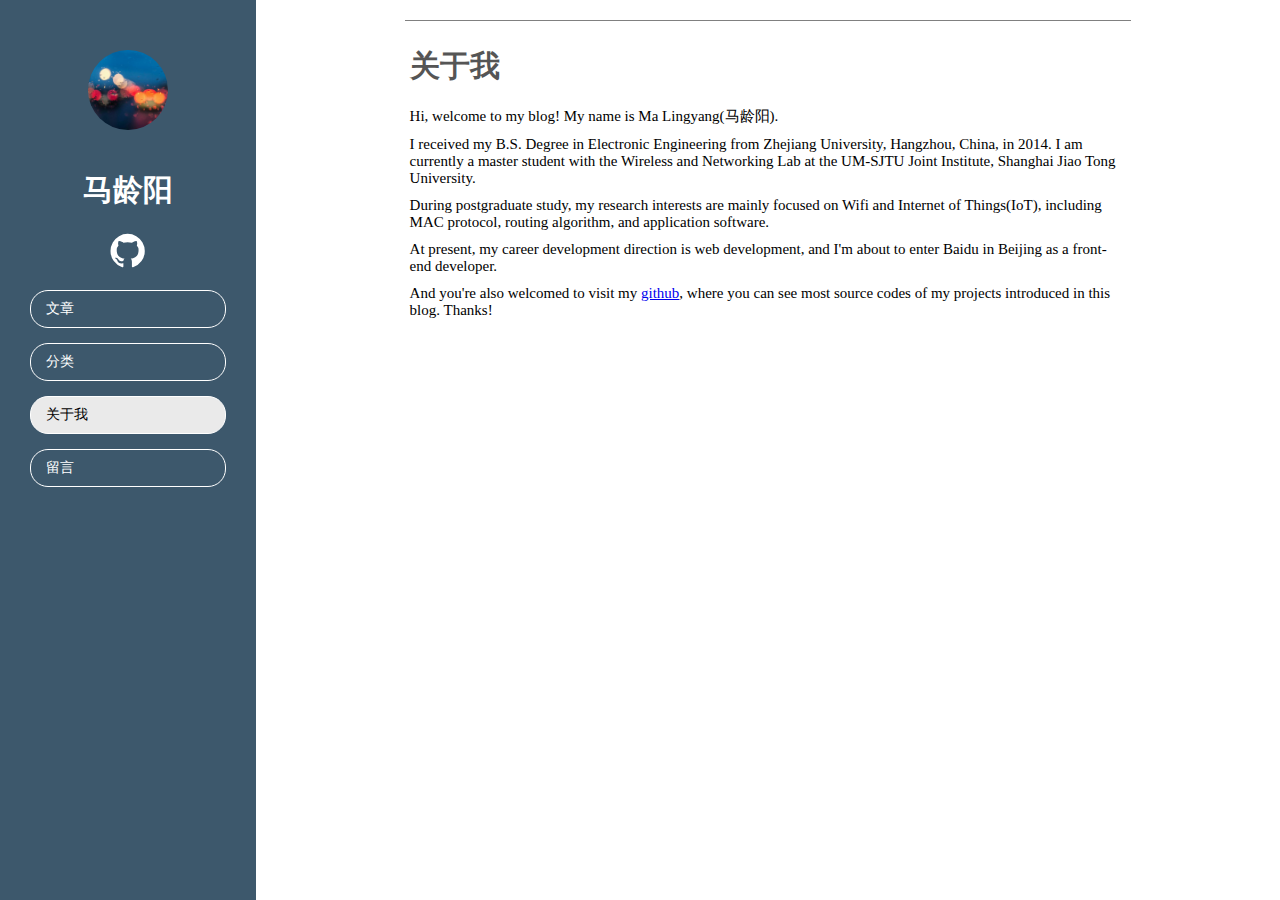
<file: gulp_src/src/about/index.html>
<!DOCTYPE html>
<html lang="en">
<head>
  <meta charset="UTF-8">
  <meta name="viewport" content="width=device-width, initial-scale=1.0">
  <meta http-equiv="X-UA-Compatible" content="ie=edge">
  <title>马龄阳的个人网站 - mly's personal website</title>
  <script>
    var html=document.getElementsByTagName('html')[0];
    var rem=window.innerWidth|| document.documentElement.clientWidth|| document.body.clientWidth;
    html.style.fontSize=rem/10+'px';
  </script>
  <link href="../../dist/about/index.min.css" type="text/css" rel="stylesheet"/>
  <script src="http://apps.bdimg.com/libs/jquery/2.1.4/jquery.min.js" type="text/javascript"></script>
</head>
<body>
  <div class="wrap">
    <div class="left-main">
      <div class="avatar"></div>
      <h2>马龄阳</h2>
      <!-- <h5>风烟俱净</h5> -->
      <div class="contact">
        <a class="github" href="https://github.com/mly-zju"></a>
      </div>
      <div class="all-page left-item"><a href="#">文章</a></div>
      <div class="category left-item"><a href="#">分类</a></div>
      <div class="about left-item current"><a href="#">关于我</a></div>
      <div class="message left-item"><a href="#">留言</a></div>
    </div>
    <div class="right-main">
      <div class="article-detail-wrap">
        <div class="article-detail">
          <h2 class="article-title">关于我</h2>
          <!-- <ul>
            <li>有点文艺情怀的工科男，喜欢篮球和音乐。</li>
            <li>大学专业为通信工程，硕士期间主要研究方向为wifi无线通信，物联网等，包括相关的通信协议和应用系统开发。目前主要职业方向为web开发，即将入职百度。</li>
            <li>精通前端开发。熟悉html5/css3/javascript，了解bootstrap，angularjs，reactjs等前端框架。</li>
            <li>熟悉后端开发。掌握nodejs及相关框架，了解python/php等。熟悉mysql等数据库。</li>
            <li>欢迎访问我的<a href="#">github账号</a>，那里有一些我的个人作品源码。</li>
          </ul> -->
          <p>Hi, welcome to my blog! My name is Ma Lingyang(马龄阳).</p>
          <p>I received my B.S. Degree in Electronic Engineering from Zhejiang University, Hangzhou, China, in 2014. I am currently a master student with the Wireless and Networking Lab at the UM-SJTU Joint Institute, Shanghai Jiao Tong University.</p>
          <p>During postgraduate study, my research interests are mainly focused on Wifi and Internet of Things(IoT), including MAC protocol, routing algorithm, and application software.</p>
          <p>At present, my career development direction is web development, and I'm about to enter Baidu in Beijing as a front-end developer.</p>
          <p>And you're also welcomed to visit my <a href="https://github.com/mly-zju">github</a>, where you can see most source codes of my projects introduced in this blog. Thanks!</p>
        </div>
      </div>
    </div>
  </div>
  <script src="../../dist/about/index.min.js" type="text/javascript"></script>
</body>
</html>
</file>
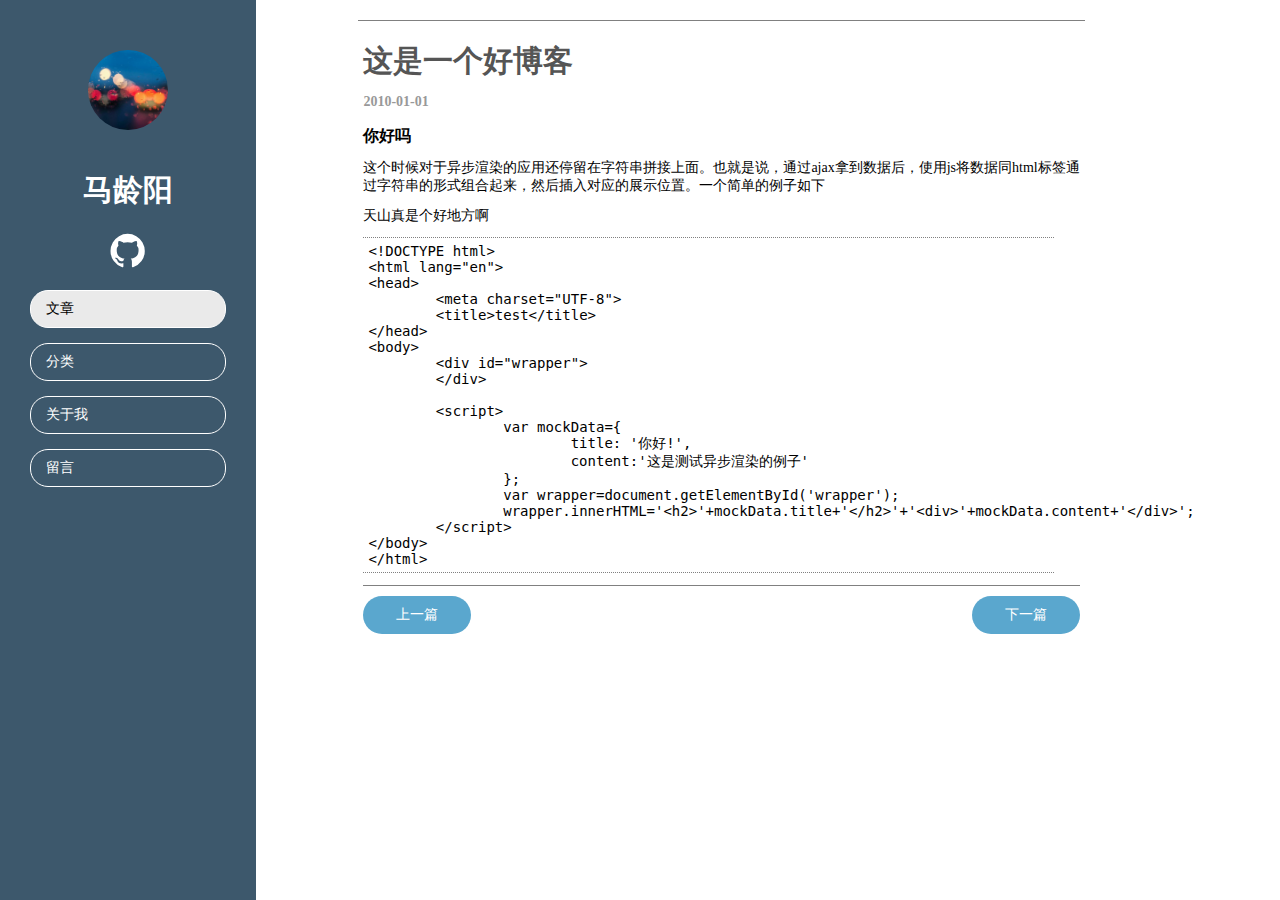
<file: gulp_src/src/article/index.html>
<!DOCTYPE html>
<html lang="en">
<head>
  <meta charset="UTF-8">
  <meta name="viewport" content="initial-scale=1, maximum-scale=1, user-scalable=no, width=device-width">
  <title>马龄阳的个人网站 - mly's personal website</title>
  <script>
    var html=document.getElementsByTagName('html')[0];
    var rem=window.innerWidth|| document.documentElement.clientWidth|| document.body.clientWidth;
    html.style.fontSize=rem/10+'px';
  </script>
  <link href="../../dist/article/index.min.css" type="text/css" rel="stylesheet"/>
  <script src="http://apps.bdimg.com/libs/jquery/2.1.4/jquery.min.js" type="text/javascript"></script>
</head>
<body>
  <div class="wrap">
    <div class="left-main">
      <div class="avatar"></div>
      <h2>马龄阳</h2>
      <!-- <h5>风烟俱净</h5> -->
      <div class="contact">
        <a class="github" href="https://github.com/mly-zju"></a>
      </div>
      <div class="all-page left-item current"><a href="#">文章</a></div>
      <div class="category left-item"><a href="#">分类</a></div>
      <div class="about left-item"><a href="#">关于我</a></div>
      <div class="message left-item"><a href="#">留言</a></div>
    </div>
    <div class="right-main">
      <div class="article-detail-wrap">
        <div class="article-detail">
          <h2 class="article-title">这是一个好博客</h2>
          <h3 class="article-date">2010-01-01</h3>
          <h3>你好吗</h3>
          <p>这个时候对于异步渲染的应用还停留在字符串拼接上面。也就是说，通过ajax拿到数据后，使用js将数据同html标签通过字符串的形式组合起来，然后插入对应的展示位置。一个简单的例子如下</p>
          <p>天山真是个好地方啊</p>
          <figure class="highlight"><pre><code class="language-html" data-lang="html"><span class="cp">&lt;!DOCTYPE html&gt;</span>
<span class="nt">&lt;html</span> <span class="na">lang=</span><span class="s">"en"</span><span class="nt">&gt;</span>
<span class="nt">&lt;head&gt;</span>
	<span class="nt">&lt;meta</span> <span class="na">charset=</span><span class="s">"UTF-8"</span><span class="nt">&gt;</span>
	<span class="nt">&lt;title&gt;</span>test<span class="nt">&lt;/title&gt;</span>
<span class="nt">&lt;/head&gt;</span>
<span class="nt">&lt;body&gt;</span>
	<span class="nt">&lt;div</span> <span class="na">id=</span><span class="s">"wrapper"</span><span class="nt">&gt;</span>
	<span class="nt">&lt;/div&gt;</span>

	<span class="nt">&lt;script&gt;</span>
		<span class="kd">var</span> <span class="nx">mockData</span><span class="o">=</span><span class="p">{</span>
			<span class="na">title</span><span class="p">:</span> <span class="s1">'你好!'</span><span class="p">,</span>
			<span class="na">content</span><span class="p">:</span><span class="s1">'这是测试异步渲染的例子'</span>
		<span class="p">};</span>
		<span class="kd">var</span> <span class="nx">wrapper</span><span class="o">=</span><span class="nb">document</span><span class="p">.</span><span class="nx">getElementById</span><span class="p">(</span><span class="s1">'wrapper'</span><span class="p">);</span>
		<span class="nx">wrapper</span><span class="p">.</span><span class="nx">innerHTML</span><span class="o">=</span><span class="s1">'&lt;h2&gt;'</span><span class="o">+</span><span class="nx">mockData</span><span class="p">.</span><span class="nx">title</span><span class="o">+</span><span class="s1">'&lt;/h2&gt;'</span><span class="o">+</span><span class="s1">'&lt;div&gt;'</span><span class="o">+</span><span class="nx">mockData</span><span class="p">.</span><span class="nx">content</span><span class="o">+</span><span class="s1">'&lt;/div&gt;'</span><span class="p">;</span>
	<span class="nt">&lt;/script&gt;</span>
<span class="nt">&lt;/body&gt;</span>
<span class="nt">&lt;/html&gt;</span></code></pre></figure>
        </div>
        <div class="pager-wrap">
          <a href="#" class="pager-pre pager">上一篇</a>
          <a href="#" class="pager-next pager">下一篇</a>
        </div>
      </div>
    </div>
  </div>
  <script src="../../dist/article/index.min.js" type="text/javascript"></script>
</body>
</html>
</file>
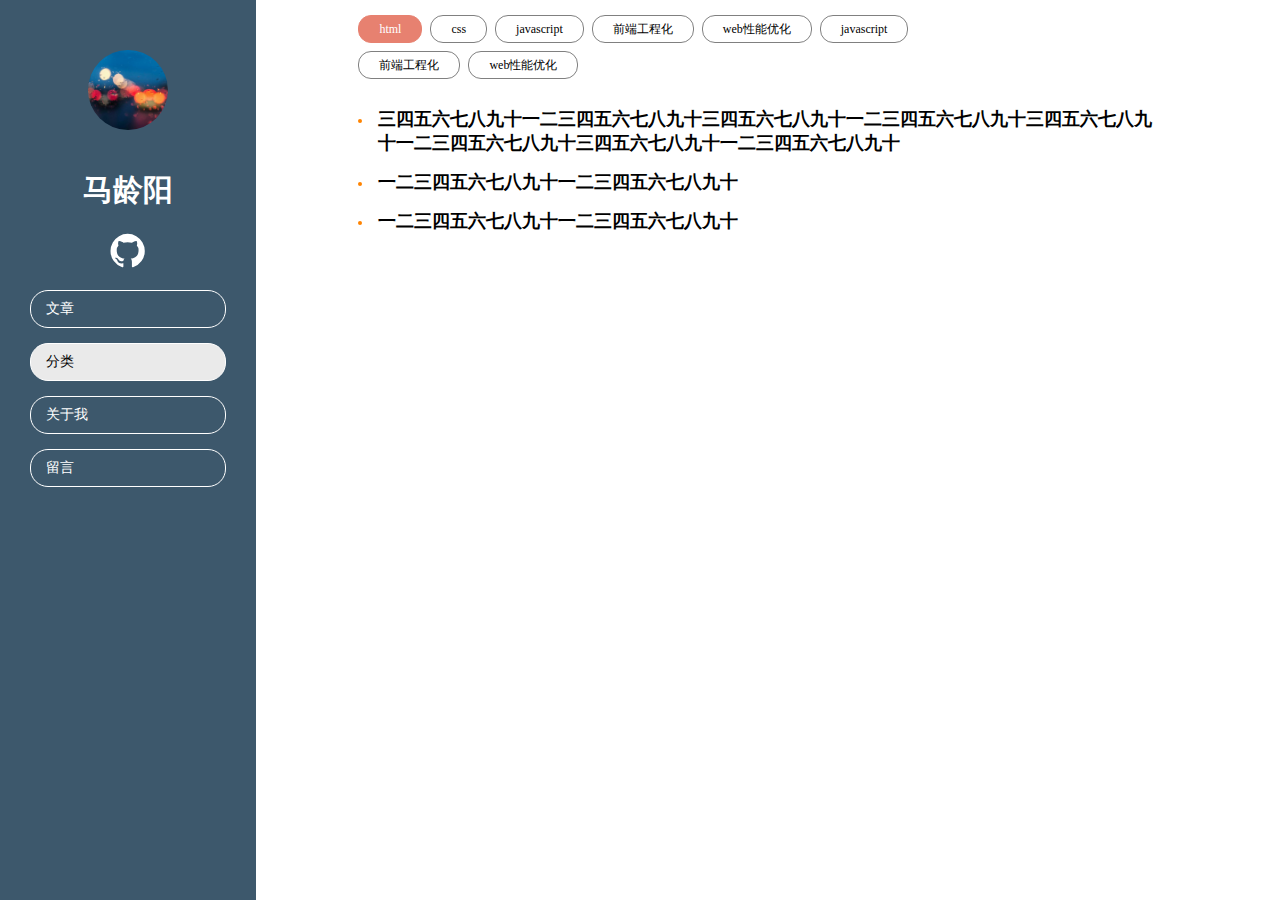
<file: gulp_src/src/category/index.html>
<!DOCTYPE html>
<html lang="en">
<head>
  <meta charset="UTF-8">
  <meta name="viewport" content="width=device-width, initial-scale=1.0">
  <meta http-equiv="X-UA-Compatible" content="ie=edge">
  <title>马龄阳的个人网站 - mly's personal website</title>
  <script>
    var html=document.getElementsByTagName('html')[0];
    var rem=window.innerWidth|| document.documentElement.clientWidth|| document.body.clientWidth;
    html.style.fontSize=rem/10+'px';
  </script>
  <link href="../../dist/category/index.min.css" type="text/css" rel="stylesheet"/>
  <script src="http://apps.bdimg.com/libs/jquery/2.1.4/jquery.min.js" type="text/javascript"></script>
</head>
<body>
  <div class="wrap">
    <div class="left-main">
      <div class="avatar"></div>
      <h2>马龄阳</h2>
      <!-- <h5>风烟俱净</h5> -->
      <div class="contact">
        <a class="github" href="https://github.com/mly-zju"></a>
      </div>
      <div class="all-page left-item"><a href="#">文章</a></div>
      <div class="category left-item  current"><a href="#">分类</a></div>
      <div class="about left-item"><a href="#">关于我</a></div>
      <div class="message left-item"><a href="#">留言</a></div>
    </div>
    <div class="right-main">
      <div class="category-wrap">
        <a href="#" class="category selected">html</a>
        <a href="#" class="category">css</a>
        <a href="#" class="category">javascript</a>
        <a href="#" class="category">前端工程化</a>
        <a href="#" class="category">web性能优化</a>
        <a href="#" class="category">javascript</a>
        <a href="#" class="category">前端工程化</a>
        <a href="#" class="category">web性能优化</a>
      </div>
      <ul>
        <li class="right-item-img">
        <div class="article-wrap article-no-image">
          <h3 class="article-title"><a href="#">三四五六七八九十一二三四五六七八九十三四五六七八九十一二三四五六七八九十三四五六七八九十一二三四五六七八九十三四五六七八九十一二三四五六七八九十</a></h3>
          <!-- <p>三四五六七八九十一二三四五六七八九十一二三四五六七八九十一二三四五六七八九十一二三四五六七八九十</p> -->
        </div>
        <!-- <div class="img-wrap">
        </div> -->
      </li>
      <li class="right-item-img">
        <div class="article-wrap article-no-image">
          <h3 class="article-title"><a href="#">一二三四五六七八九十一二三四五六七八九十</a></h3>
          <!-- <p>一二三四五六七八九十一二三四五六七八九十一二三四五六七八九十一二三四五六七八九十一二三四五六七八九十</p> -->
        </div>
        <!-- <div class="img-wrap">
        </div> -->
      </li>
      <li class="right-item-img">
        <div class="article-wrap article-no-image">
          <h3 class="article-title"><a href="#">一二三四五六七八九十一二三四五六七八九十</a></h3>
          <!-- <p>一二三四五六七八九十一二三四五六七八九十一二三四五六七八九十一二三四五六七八九十一二三四五六七八九十</p> -->
        </div>
        <!-- <div class="img-wrap"> -->
        <!-- </div> -->
      </li>
      </ul>
    </div>
  </div>
  <script src="../../dist/category/index.min.js" type="text/javascript"></script>
</body>
</html>
</file>
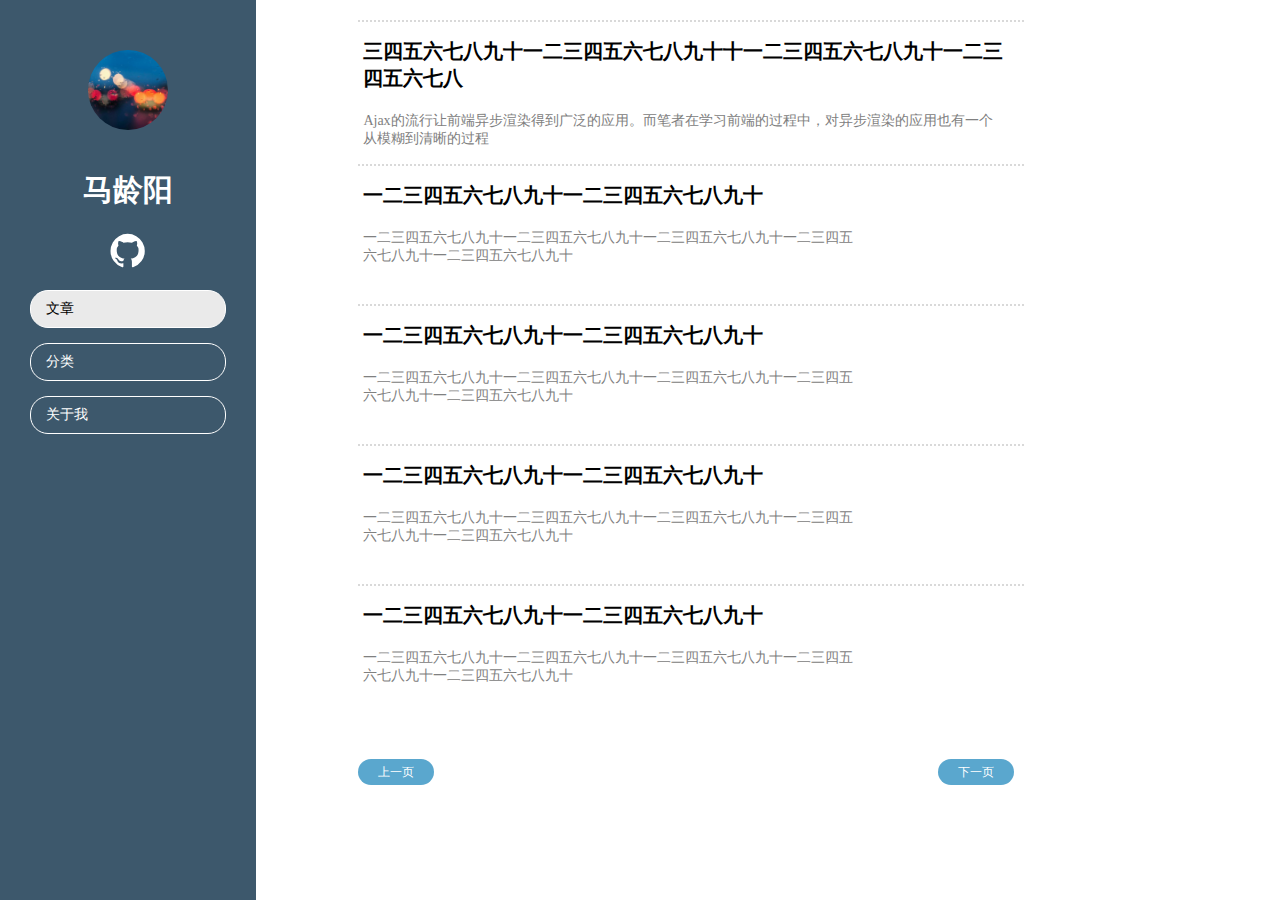
<file: gulp_src/src/index/index.html>
<!DOCTYPE html>
<html lang="en">
<head>
  <meta charset="UTF-8">
  <meta name="viewport" content="width=device-width, initial-scale=1.0">
  <meta http-equiv="X-UA-Compatible" content="ie=edge">
  <title>马龄阳的个人网站 - mly's personal website</title>
  <script>
    var html=document.getElementsByTagName('html')[0];
    var rem=window.innerWidth|| document.documentElement.clientWidth|| document.body.clientWidth;
    html.style.fontSize=rem/10+'px';
  </script>
  <link href="../../dist/index/index.min.css" type="text/css" rel="stylesheet"/>
  <script src="http://apps.bdimg.com/libs/jquery/2.1.4/jquery.min.js" type="text/javascript"></script>
</head>
<body>
  <div class="wrap">
    <div class="left-main">
      <div class="avatar"></div>
      <h2>马龄阳</h2>
      <!-- <h5>风烟俱净</h5> -->
      <div class="contact">
        <a class="github" href="https://github.com/mly-zju"></a>
      </div>
      <div class="all-page left-item current"><a href="#">文章</a></div>
      <div class="category left-item "><a href="#">分类</a></div>
      <div class="about left-item "><a href="#">关于我</a></div>

    </div>
    <div class="right-main">
      <ul>
        <li class="right-item-img">
          <div class="article-wrap article-no-image">
            <h3 class="article-title"><a href="#">三四五六七八九十一二三四五六七八九十十一二三四五六七八九十一二三四五六七八</a></h3>
            <p>Ajax的流行让前端异步渲染得到广泛的应用。而笔者在学习前端的过程中，对异步渲染的应用也有一个从模糊到清晰的过程</p>
          </div>
          <!-- <div class="img-wrap">
          </div> -->
        </li>
        <li class="right-item-img">
          <div class="article-wrap article-with-image">
            <h3 class="article-title"><a href="#">一二三四五六七八九十一二三四五六七八九十</a></h3>
            <p>一二三四五六七八九十一二三四五六七八九十一二三四五六七八九十一二三四五六七八九十一二三四五六七八九十</p>
          </div>
          <div class="img-wrap">
          </div>
        </li>
        <li class="right-item-img">
          <div class="article-wrap article-with-image">
            <h3 class="article-title"><a href="#">一二三四五六七八九十一二三四五六七八九十</a></h3>
            <p>一二三四五六七八九十一二三四五六七八九十一二三四五六七八九十一二三四五六七八九十一二三四五六七八九十</p>
          </div>
          <div class="img-wrap">
          </div>
        </li>
        <li class="right-item-img">
          <div class="article-wrap article-with-image">
            <h3 class="article-title"><a href="#">一二三四五六七八九十一二三四五六七八九十</a></h3>
            <p>一二三四五六七八九十一二三四五六七八九十一二三四五六七八九十一二三四五六七八九十一二三四五六七八九十</p>
          </div>
          <div class="img-wrap">
          </div>
        </li>
        <li class="right-item-img">
          <div class="article-wrap article-with-image">
            <h3 class="article-title"><a href="#">一二三四五六七八九十一二三四五六七八九十</a></h3>
            <p>一二三四五六七八九十一二三四五六七八九十一二三四五六七八九十一二三四五六七八九十一二三四五六七八九十</p>
          </div>
          <div class="img-wrap">
          </div>
        </li>
      </ul>
      <div class="index-page-wrap">
        <div class="index-page-inner-wrap">
          <a href="#" class="index-page-pre index-page">上一页</a>
          <a href="#" class="index-page-next index-page">下一页</a>
        </div>
      </div>
    </div>
  </div>
  <script src="../../dist/index/index.min.js" type="text/javascript"></script>
</body>
</html>
</file>
<file: gulp_src/dist/about/index.min.css>
*{padding:0;margin:0}body{font-size:14px}.wrap{position:relative}@media screen and (min-width:500px){.left-main h2,.left-main h5{color:#fff;text-align:center}.left-main .avatar,.left-main .contact .github{background-repeat:no-repeat;background-size:cover}.left-main,.right-main{font-family:"Hiragino Sans GB","Microsoft YaHei","\5FAE\8F6F\96C5\9ED1"}.left-main{position:fixed;top:0;bottom:0;left:0;width:20%;min-width:150px;background-color:#3d586c}.left-main .avatar{margin:50px auto 0;width:80px;height:80px;background-image:url(../../img/avatar_mly.jpg);border-radius:50%}.left-main h2{margin-top:40px;font-size:30px}.left-main h5{margin-top:30px;margin-bottom:40px;font-size:14px}.left-main .left-item{margin:15px auto 0;width:70%;padding-left:15px;height:36px;border:1px solid #fff;border-radius:18px;font-size:14px;line-height:36px}.left-main .left-item a{color:#fff;display:block;text-decoration:none}.left-main .left-item:hover{background-color:#50687a}.left-main div.current{background-color:#eaeaea}.left-main div.current a{color:#000}.left-main .contact{text-align:center;margin-top:20px}.left-main .contact .github{text-decoration:none;width:40px;height:40px;display:inline-block;background-image:url(../../img/github.svg)}.right-main{margin-left:20%;width:auto;min-width:800px;height:100%;padding-top:20px;box-sizing:border-box}.right-main .article-detail-wrap{width:70%;padding:10px 5px 0;border-top:1px solid gray;margin:0 auto}.right-main .article-detail-wrap h2{color:#555;font-size:30px;margin-top:15px;margin-bottom:20px}.right-main .article-detail-wrap p{margin-top:10px;font-size:15px}}@media screen and (max-width:500px){.left-main,.right-main{font-family:"Hiragino Sans GB","Microsoft YaHei","\5FAE\8F6F\96C5\9ED1"}.left-main{background-color:#3d586c;padding-top:1rem}.left-main .avatar{margin:0 auto;width:2.5rem;height:2.5rem;background-image:url(../../img/avatar_mly.jpg);background-repeat:no-repeat;background-size:cover;border-radius:50%}.left-main h2,.left-main h5{margin-top:.5rem;color:#fff;text-align:center}.left-main h2{margin-bottom:.4rem;font-size:30px}.left-main h5{margin-bottom:.5rem;font-size:14px}.left-main .left-item{display:inline-block;width:3.2rem;height:1rem;font-size:16px;line-height:1rem;text-align:center}.left-main .left-item a{color:#fff;display:block;text-decoration:none}.left-main div.current{background-color:#eaeaea}.left-main div.current a{color:#000}.left-main .contact{display:none}.right-main .article-detail-wrap{padding:1rem .4rem}.right-main .article-detail-wrap h2{margin-left:.2rem;color:#555;font-size:30px;margin-top:15px;margin-bottom:20px;text-align:center}.right-main .article-detail-wrap p{font-size:15px;margin-top:10px}}
</file>
<file: gulp_src/dist/article/index.min.css>
*{padding:0;margin:0}.wrap{position:relative}body{font-size:14px}@media screen and (min-width:500px){.left-main .avatar,.left-main .contact .github{background-repeat:no-repeat;background-size:cover}.left-main,.right-main{font-family:"Hiragino Sans GB","Microsoft YaHei","\5FAE\8F6F\96C5\9ED1"}.left-main{position:fixed;top:0;bottom:0;left:0;width:20%;min-width:150px;background-color:#3d586c}.left-main .avatar{margin:50px auto 0;width:80px;height:80px;background-image:url(../../img/avatar_mly.jpg);border-radius:50%}.left-main h2{margin-top:40px;color:#fff;text-align:center;font-size:30px}.left-main h5{margin-top:30px;margin-bottom:40px;color:#fff;text-align:center;font-size:14px}.left-main .left-item{margin:15px auto 0;width:70%;padding-left:15px;height:36px;border:1px solid #fff;border-radius:18px;font-size:14px;line-height:36px}.left-main .left-item a{color:#fff;display:block;text-decoration:none}.left-main .left-item:hover{background-color:#50687a}.left-main div.current{background-color:#eaeaea}.left-main div.current a{color:#000}.left-main .contact{text-align:center;margin-top:20px}.left-main .contact .github{text-decoration:none;width:40px;height:40px;display:inline-block;background-image:url(../../img/github.svg)}.right-main{margin-left:20%;width:auto;min-width:800px;height:100%;padding-top:20px;box-sizing:border-box}.right-main .article-detail-wrap{width:70%;padding:20px 5px;border-top:1px solid gray;margin:0 10%}.right-main .article-detail-wrap .article-title{color:#555;font-size:30px;word-break:break-all}.right-main .article-detail-wrap .article-date{color:#999;font-size:14px;margin:10px 0 15px}.right-main .article-detail-wrap p{color:#000;font-size:14px;margin-bottom:12px}.right-main .article-detail-wrap h1,.right-main .article-detail-wrap h2,.right-main .article-detail-wrap h3,.right-main .article-detail-wrap h4,.right-main .article-detail-wrap h5{margin-bottom:12px}.right-main .article-detail-wrap img{max-width:100%}.right-main .article-detail-wrap .highlight{border-top:1px dotted gray;border-bottom:1px dotted gray;padding:5px;margin-bottom:12px;width:95%;word-wrap:break-word}.right-main .article-detail-wrap .pager-wrap{border-top:1px solid gray;padding-top:10px;overflow:hidden;margin-bottom:14px}.right-main .article-detail-wrap .pager-wrap .pager{display:block;width:108px;height:38px;border-radius:19px;background-color:#5aa7ce;text-align:center;color:#fff;line-height:38px;text-decoration:none;font-size:14px}.right-main .article-detail-wrap .pager-wrap .pager-pre{float:left}.right-main .article-detail-wrap .pager-wrap .pager-next{float:right}}@media screen and (max-width:500px){.left-main,.right-main{font-family:"Hiragino Sans GB","Microsoft YaHei","\5FAE\8F6F\96C5\9ED1"}.left-main{background-color:#3d586c;padding-top:1rem}.left-main .avatar{margin:0 auto;width:2.5rem;height:2.5rem;background-image:url(../../img/avatar_mly.jpg);background-repeat:no-repeat;background-size:cover;border-radius:50%}.left-main h2,.left-main h5{margin-top:.5rem;color:#fff;text-align:center}.left-main h2{margin-bottom:.4rem;font-size:30px}.left-main h5{margin-bottom:.5rem;font-size:14px}.left-main .left-item{display:inline-block;width:3.2rem;height:1rem;font-size:16px;text-align:center;line-height:1rem}.left-main .left-item a{color:#fff;display:block;text-decoration:none}.left-main div.current{background-color:#eaeaea}.left-main div.current a{color:#000}.left-main .contact{display:none}.right-main .article-detail-wrap{padding:1rem .2rem;font-size:14px}.right-main .article-detail-wrap .article-title{color:#555;font-size:30px}.right-main .article-detail-wrap .article-date{color:#999;font-size:14px;margin:.3rem 0 .5rem}.right-main .article-detail-wrap p{color:#000;font-size:14px;margin-bottom:.3rem}.right-main .article-detail-wrap h1,.right-main .article-detail-wrap h2,.right-main .article-detail-wrap h3,.right-main .article-detail-wrap h4,.right-main .article-detail-wrap h5{margin-bottom:.3rem}.right-main .article-detail-wrap img{max-width:9rem}.right-main .article-detail-wrap .highlight{border-top:1px dotted gray;border-bottom:1px dotted gray;padding:.2rem;margin-bottom:.3rem;width:95%;overflow-x:scroll}.right-main .article-detail-wrap .pager-wrap{border-top:1px solid gray;padding-top:.3rem;overflow:hidden;margin-bottom:.2rem}.right-main .article-detail-wrap .pager-wrap .pager{display:block;padding:0 .4rem;height:1rem;border-radius:.5rem;background-color:#5aa7ce;text-align:center;color:#fff;line-height:1rem;text-decoration:none;font-size:14px}.right-main .article-detail-wrap .pager-wrap .pager-pre{float:left}.right-main .article-detail-wrap .pager-wrap .pager-next{float:right}}
</file>
<file: gulp_src/dist/category/index.min.css>
*{padding:0;margin:0}.wrap{position:relative}body{font-size:14px}@media screen and (min-width:500px){.left-main .avatar,.left-main .contact .github{background-size:cover;background-repeat:no-repeat}.left-main,.right-main{font-family:"Hiragino Sans GB","Microsoft YaHei","\5FAE\8F6F\96C5\9ED1"}.left-main{position:fixed;top:0;bottom:0;left:0;width:20%;min-width:150px;background-color:#3d586c}.left-main .avatar{margin:50px auto 0;width:80px;height:80px;background-image:url(../../img/avatar_mly.jpg);border-radius:50%}.left-main h2{margin-top:40px;color:#fff;text-align:center;font-size:30px}.left-main h5{margin-top:30px;margin-bottom:40px;color:#fff;text-align:center;font-size:14px}.left-main .left-item{margin:15px auto 0;width:70%;padding-left:15px;height:36px;border:1px solid #fff;border-radius:18px;font-size:14px;line-height:36px}.left-main .left-item a{color:#fff;display:block;text-decoration:none}.left-main .left-item:hover{background-color:#50687a}.left-main div.current{background-color:#eaeaea}.left-main div.current a{color:#000}.left-main .contact{text-align:center;margin-top:20px}.left-main .contact .github{text-decoration:none;width:40px;height:40px;display:inline-block;background-image:url(../../img/github.svg)}.right-main{margin-left:20%;width:auto;min-width:800px;height:100%}.right-main .category-wrap{padding:15px 10% 0;overflow:hidden;width:65%}.right-main .category-wrap .category{float:left;display:block;height:26px;border-radius:13px;border:1px solid gray;text-align:center;color:#000;line-height:26px;text-decoration:none;font-size:12px;margin:0 8px 8px 0;padding:0 20px}.right-main .category-wrap .selected{background-color:#e78170;color:#fff;border:1px solid #e78170}.right-main ul{padding:20px 10%;color:#ff8400;margin-left:15px}.right-main ul li{padding:0 5px}.right-main ul li .article-wrap h3.article-title{font-size:18px;margin-bottom:15px;font-family:SimSun}.right-main ul li .article-wrap h3.article-title a{text-decoration:none;color:#000;word-break:break-all}.right-main ul li .article-wrap h1,.right-main ul li .article-wrap h2,.right-main ul li .article-wrap h3,.right-main ul li .article-wrap h4,.right-main ul li .article-wrap h5,.right-main ul li .article-wrap p{font-size:14px;color:gray}.right-main ul li .article-no-image{width:98%}.right-main ul li .article-with-image{width:75%}.right-main ul li .img-wrap{float:right;width:106px;height:106px;background-image:url(../../img/example.jpg);background-repeat:no-repeat;background-size:contain}}@media screen and (max-width:500px){.left-main,.right-main{font-family:"Hiragino Sans GB","Microsoft YaHei","\5FAE\8F6F\96C5\9ED1"}.left-main .avatar,.right-main ul li .img-wrap{background-image:url(../../img/avatar_mly.jpg);background-repeat:no-repeat}.left-main{background-color:#3d586c;padding-top:1rem}.left-main .avatar{margin:0 auto;width:2.5rem;height:2.5rem;background-size:cover;border-radius:50%}.left-main h2,.left-main h5{margin-top:.5rem;color:#fff;text-align:center}.left-main h2{margin-bottom:.4rem;font-size:30px}.left-main h5{margin-bottom:.5rem;font-size:14px}.left-main .left-item{display:inline-block;width:3.2rem;height:1rem;font-size:16px;text-align:center;line-height:1rem}.left-main .left-item a{color:#fff;display:block;text-decoration:none}.left-main div.current{background-color:#eaeaea}.left-main div.current a{color:#000}.left-main .contact{display:none}.right-main .category-wrap{padding:.5rem 0 0 .2rem;overflow:hidden}.right-main .category-wrap .category{float:left;display:block;height:1rem;border-radius:.5rem;border:1px solid gray;text-align:center;color:#000;line-height:1rem;text-decoration:none;font-size:12px;margin:0 .2rem .2rem 0;padding:0 .5rem}.right-main .category-wrap .selected{background-color:#e78170;color:#fff;border:1px solid #e78170}.right-main ul{padding:1rem .3rem;margin-left:.6rem;color:#ff8400}.right-main ul li{padding:.1rem 0}.right-main ul li .article-wrap{font-size:12px}.right-main ul li .article-wrap h3.article-title{font-size:14px;margin-bottom:.1rem;font-family:SimSun}.right-main ul li .article-wrap h3.article-title a{text-decoration:none;color:#000;word-break:break-all}.right-main ul li .article-wrap h1,.right-main ul li .article-wrap h2,.right-main ul li .article-wrap h3,.right-main ul li .article-wrap h4,.right-main ul li .article-wrap h5,.right-main ul li .article-wrap p{font-size:12px;color:gray}.right-main ul li .article-no-image{width:8.2rem}.right-main ul li .article-with-image{width:6.4rem}.right-main ul li .img-wrap{float:right;width:2.5rem;height:2.5rem;background-size:contain}}
</file>
<file: gulp_src/dist/index/index.min.css>
*{padding:0;margin:0}.wrap{position:relative}body{font-size:14px}@media screen and (min-width:500px){.left-main .avatar,.left-main .contact .github{background-repeat:no-repeat;background-size:cover}.left-main,.right-main{font-family:"Hiragino Sans GB","Microsoft YaHei","\5FAE\8F6F\96C5\9ED1"}.left-main{position:fixed;top:0;bottom:0;left:0;width:20%;min-width:150px;background-color:#3d586c}.left-main .avatar{margin:50px auto 0;width:80px;height:80px;background-image:url(../../img/avatar_mly.jpg);border-radius:50%}.left-main h2{margin-top:40px;color:#fff;text-align:center;font-size:30px}.left-main h5{margin-top:30px;margin-bottom:40px;color:#fff;text-align:center;font-size:14px}.left-main .left-item{margin:15px auto 0;width:70%;padding-left:15px;height:36px;border:1px solid #fff;border-radius:18px;font-size:14px;line-height:36px}.left-main .left-item a{color:#fff;display:block;text-decoration:none}.left-main .left-item:hover{background-color:#50687a}.left-main div.current{background-color:#eaeaea}.left-main div.current a{color:#000}.left-main .contact{text-align:center;margin-top:20px}.left-main .contact .github{text-decoration:none;width:40px;height:40px;display:inline-block;background-image:url(../../img/github.svg)}.right-main{margin-left:20%;width:auto;min-width:800px;height:100%}.right-main ul{list-style-type:none;padding:20px 10%}.right-main ul li{min-height:106px;width:80%;border-top:2px dotted #d9d9d9;padding:16px 5px;overflow:hidden}.right-main ul li .article-wrap{float:left}.right-main ul li .article-wrap h3.article-title{font-size:20px;margin-bottom:20px}.right-main ul li .article-wrap h3.article-title a{text-decoration:none;color:#000;word-break:break-all}.right-main ul li .article-wrap h1,.right-main ul li .article-wrap h2,.right-main ul li .article-wrap h3,.right-main ul li .article-wrap h4,.right-main ul li .article-wrap h5,.right-main ul li .article-wrap p{font-size:14px;color:gray}.right-main ul li .article-no-image{width:98%}.right-main ul li .article-with-image{width:75%}.right-main ul li .img-wrap{float:right;width:106px;height:106px}.right-main .index-page-wrap{padding:15px 10% 20px;width:auto}.right-main .index-page-wrap .index-page-inner-wrap{width:80%;overflow:hidden}.right-main .index-page-wrap .index-page-inner-wrap .index-page{display:block;height:26px;border-radius:13px;text-align:center;color:#fff;background-color:#5aa7ce;line-height:26px;text-decoration:none;font-size:12px;padding:0 20px}.right-main .index-page-wrap .index-page-inner-wrap .index-page-pre{float:left}.right-main .index-page-wrap .index-page-inner-wrap .index-page-next{float:right}}@media screen and (max-width:500px){.left-main,.right-main{font-family:"Hiragino Sans GB","Microsoft YaHei","\5FAE\8F6F\96C5\9ED1"}.left-main .avatar,.right-main ul li .img-wrap{background-repeat:no-repeat;background-size:cover}.left-main{background-color:#3d586c;padding-top:1rem}.left-main .avatar{margin:0 auto;width:2.5rem;height:2.5rem;background-image:url(../../img/avatar_mly.jpg);border-radius:50%}.left-main h2,.left-main h5{margin-top:.5rem;color:#fff;text-align:center}.left-main h2{margin-bottom:.4rem;font-size:30px}.left-main h5{margin-bottom:.5rem;font-size:14px}.left-main .left-item{display:inline-block;width:3.2rem;height:1rem;font-size:16px;line-height:1rem;text-align:center}.left-main .left-item a{color:#fff;display:block;text-decoration:none}.left-main div.current{background-color:#eaeaea}.left-main div.current a{color:#000}.left-main .contact{display:none}.right-main ul{list-style-type:none;padding:1rem .2rem}.right-main ul li{overflow:hidden;border-top:2px dotted #d9d9d9;padding:.3rem .1rem}.right-main ul li .article-wrap{float:left;font-size:12px}.right-main ul li .article-wrap h3.article-title{font-size:14px;margin-bottom:.1rem}.right-main ul li .article-wrap h3.article-title a{text-decoration:none;color:#000;word-break:break-all}.right-main ul li .article-wrap h1,.right-main ul li .article-wrap h2,.right-main ul li .article-wrap h3,.right-main ul li .article-wrap h4,.right-main ul li .article-wrap h5,.right-main ul li .article-wrap p{font-size:12px;color:gray}.right-main ul li .article-no-image{width:9rem}.right-main ul li .article-with-image{width:6.4rem}.right-main ul li .img-wrap{float:right;width:2.5rem;height:2.5rem}.right-main .index-page-wrap{padding:0 1rem 1rem}.right-main .index-page-wrap .index-page-inner-wrap{overflow:hidden}.right-main .index-page-wrap .index-page-inner-wrap .index-page-pre{float:left}.right-main .index-page-wrap .index-page-inner-wrap .index-page-next{float:right}.right-main .index-page-wrap .index-page-inner-wrap .index-page{display:block;height:1rem;border-radius:.5rem;text-align:center;color:#fff;background-color:#5aa7ce;line-height:1rem;text-decoration:none;font-size:12px;padding:0 .5rem}}
</file>
